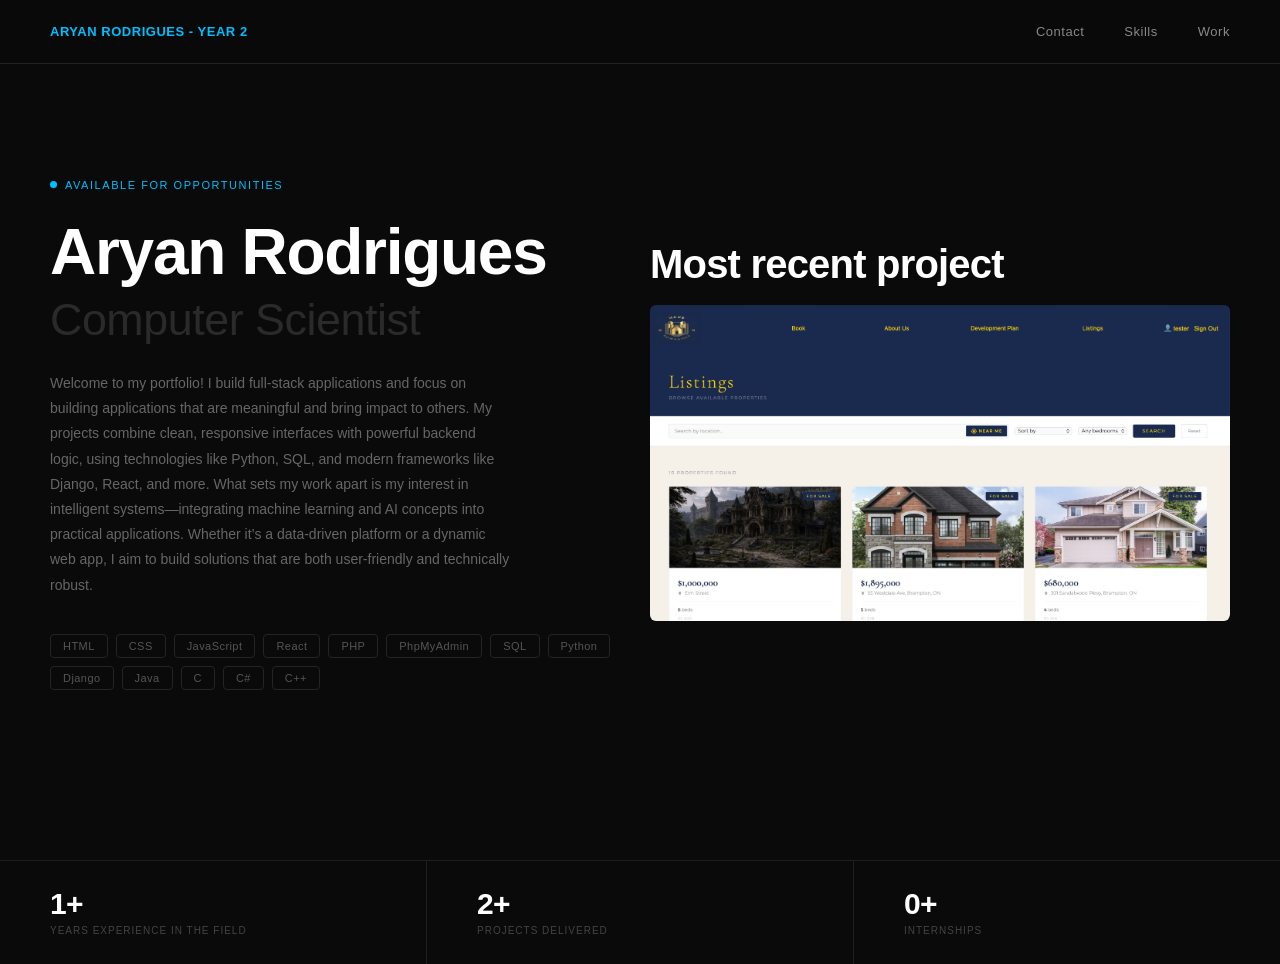
<file: index.html>
<!-- Aryan Rodrigues' main portfolio page -->

<!DOCTYPE html>
<html>
<head>
    <title> Portfolio </title>
    <meta charset="utf-8">
    <meta name="viewport" content="width=device-width, initial-scale=1.0">
    <link rel="stylesheet" href="css/index.css">
    <link rel="stylesheet" href="css/shared.css">
</head>

<body>
    <div id="nav-container">
        <li id="student-info"> <a href="index.html">ARYAN RODRIGUES - YEAR 2</a> </li>
        <li> <a href="mailto:aryanrodriguesps@gmail.com">Contact</a> </li>
        <li> <a href="skills.html">Skills</a> </li>
        <li> <a href="work.html" target="_blank">Work</a> </li>
    </div>

    <div id="main-container">
        <div id="about-container">
            <h3 id="available"> AVAILABLE FOR OPPORTUNITIES </h3>
            <h2 id="student-name"> Aryan Rodrigues </h2>
            <h2 id="student-job"> Computer Scientist </h2>
            <p id="about-content"> Welcome to my portfolio! I build full-stack applications and focus on building applications that are meaningful and bring impact to others. My projects combine clean, 
                responsive interfaces with powerful backend logic, using technologies like Python, SQL, and modern frameworks like Django, React, and more.
                What sets my work apart is my interest in intelligent systems—integrating machine learning and AI concepts into practical applications. Whether it’s 
                a data-driven platform or a dynamic web app, I aim to build solutions that are both user-friendly and technically robust. 
            </p>

            <div id="skills-container">
                <li> HTML </li>
                <li> CSS </li>
                <li> JavaScript </li>
                <li> React </li>
                <li> PHP </li>
                <li> PhpMyAdmin </li>
                <li> SQL </li>
                <li> Python </li>
                <li> Django </li>
                <li> Java </li>
                <li> C </li>
                <li> C# </li>
                <li> C++ </li>
            </div>
        </div>
        <div id="recent-project-container">
            <h2 id="recent-projh2"> Most recent project </h2>
            <img src="images/haus.png" alt="real estate website project">
        </div>
    </div>

    <div id="footer-container">
        <div id="footer-c1">
            <h2 class="footer-h2"> 1+ </h2>
            <h3 class="footer-h3"> YEARS EXPERIENCE IN THE FIELD </h3>
        </div>
        <div id="footer-c2">
            <h2 class="footer-h2"> 2+ </h2>
            <h3 class="footer-h3"> PROJECTS DELIVERED </h3>
        </div>
        <div id="footer-c3">
            <h2 class="footer-h2"> 0+ </h2>
            <h3 class="footer-h3"> INTERNSHIPS </h3>
        </div>
    </div>
</body>
</html>
</file>
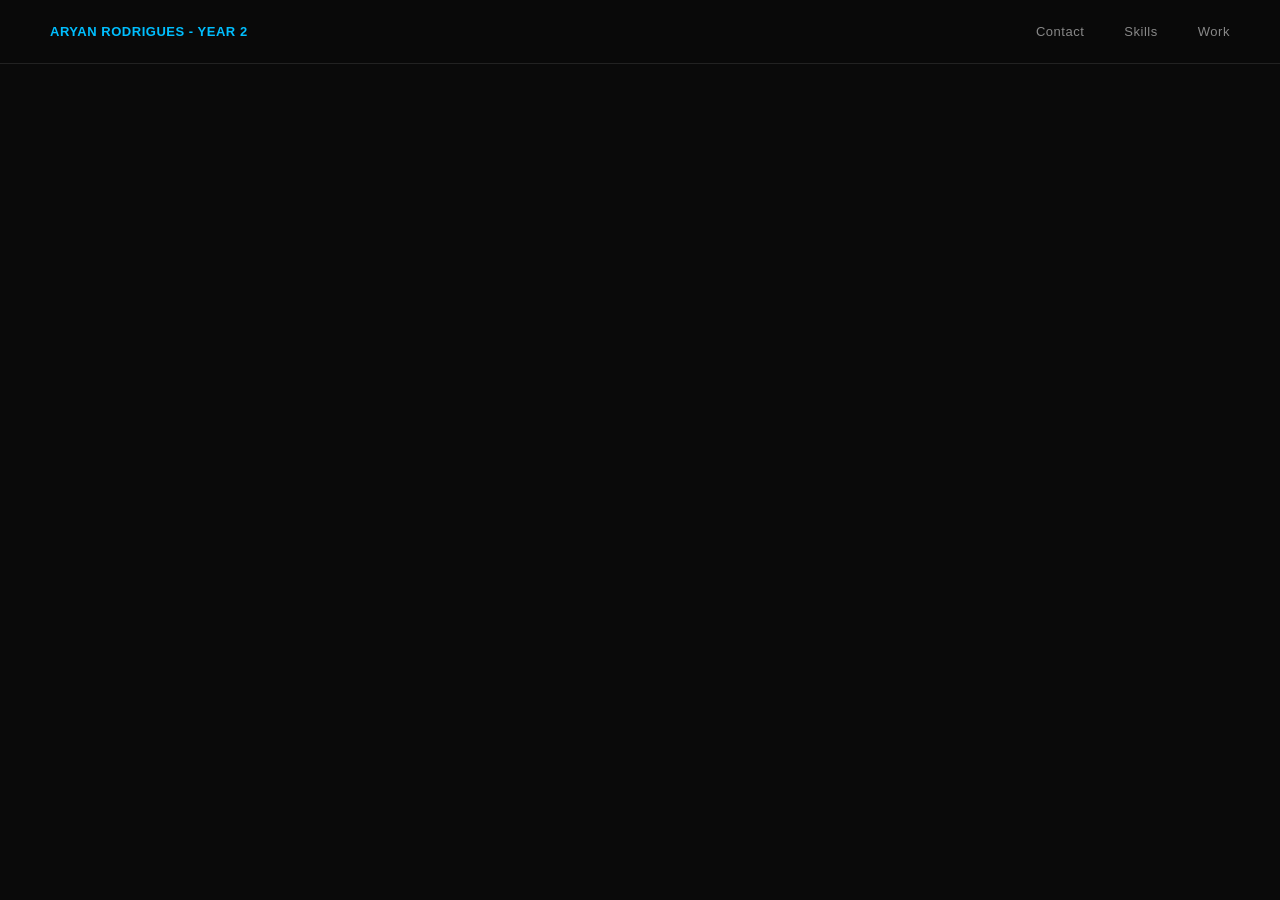
<file: skills.html>
<!-- Skills page features Aryan Rodrigues' skill levels through progress bars -->

<!DOCTYPE html>
<html>
<head>
    <title> Skills </title>
    <meta charset="utf-8">
    <meta name="viewport" content="width=device-width, initial-scale=1.0">
    <link rel="stylesheet" href="css/shared.css">
</head>

<body>
    <div id="nav-container">
        <li id="student-info"> <a href="index.html">ARYAN RODRIGUES - YEAR 2</a> </li>
        <li> <a href="mailto:aryanrodriguesps@gmail.com">Contact</a> </li>
        <li> <a href="skills.html">Skills</a> </li>
        <li> <a href="work.html" target="_blank">Work</a> </li>
    </div>
</body>
</html>
</file>
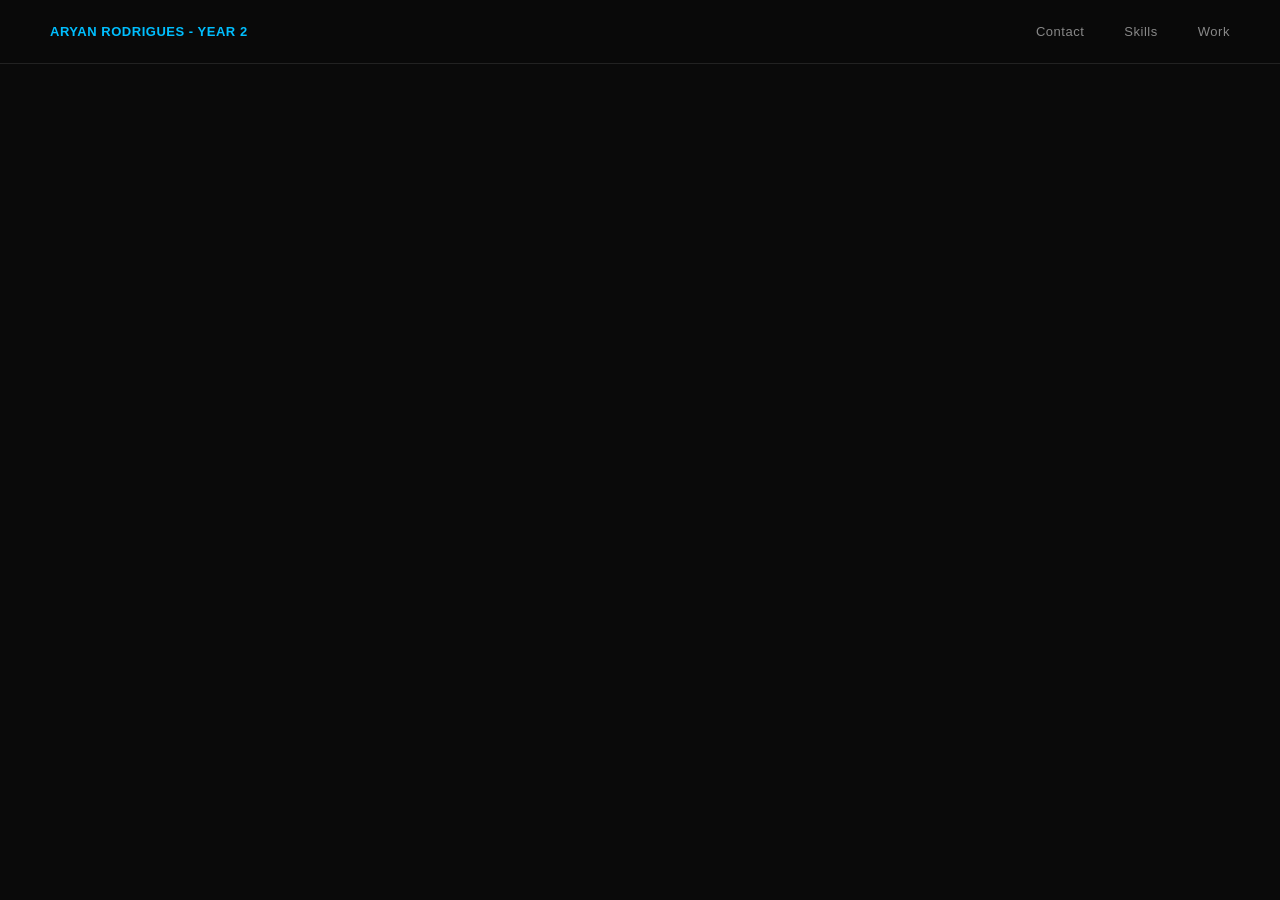
<file: work.html>
<!-- Work page features Aryan Rodrigues' work in the field -->

<!DOCTYPE html>
<html>
<head>
    <title> Work Page </title>
    <meta charset="utf-8">
    <meta name="viewport" content="width=device-width, initial-scale=1.0">
    <link rel="stylesheet" href="css/shared.css">
</head>

<body>
    <div id="nav-container">
        <li id="student-info"> <a href="index.html">ARYAN RODRIGUES - YEAR 2</a> </li>
        <li> <a href="mailto:aryanrodriguesps@gmail.com">Contact</a> </li>
        <li> <a href="skills.html">Skills</a> </li>
        <li> <a href="work.html" target="_blank">Work</a> </li>
    </div>
</body>
</html>
</file>
<file: css/index.css>
/* Main */
#main-container {
    margin: 0 50px;
    padding-top: 100px;
    padding-bottom: 80px;
    display: grid;
    grid-template-columns: 1fr 1fr;
    gap: 20px;
    min-height: calc(100vh - 64px - 120px);
    align-items: center;
}

#about-container {
    grid-column: 1;
    animation: fadeUp 0.6s ease both;
}

/* Available tag */
#available {
    display: inline-flex;
    align-items: center;
    gap: 8px;
    font-size: 11px;
    font-weight: 400;
    color: #00BFFF;
    letter-spacing: 0.14em;
    text-transform: uppercase;
    margin-bottom: 28px;
}

#available::before {
    content: '';
    display: inline-block;
    width: 7px;
    height: 7px;
    border-radius: 50%;
    background: #00BFFF;
    animation: pulse 2s ease infinite;
}

@keyframes pulse {
    0%   { box-shadow: 0 0 0 0 rgba(0, 191, 255, 0.5); }
    70%  { box-shadow: 0 0 0 8px rgba(0, 191, 255, 0); }
    100% { box-shadow: 0 0 0 0 rgba(0, 191, 255, 0); }
}

/* Name & role */
#student-name {
    font-size: clamp(40px, 5vw, 64px);
    font-weight: 700;
    color: #FFFFFF;
    line-height: 1.05;
    letter-spacing: -0.02em;
    margin-bottom: 10px;
}

#student-job {
    font-size: clamp(28px, 3.5vw, 48px);
    font-weight: 400;
    color: #2A2A2A;
    line-height: 1.05;
    letter-spacing: -0.01em;
    margin-bottom: 28px;
}

/* Body copy */
#about-content {
    color: #666666;
    font-size: 14px;
    line-height: 1.8;
    max-width: 460px;
    margin-bottom: 36px;
}

/* Skills */
#skills-container {
    display: flex;
    flex-wrap: wrap;
    gap: 8px;
    margin-top: 0;
    margin-bottom: 0;
}

#skills-container li {
    list-style-type: none;
    font-size: 11px;
    color: #555555;
    border: 0.5px solid #242424;
    padding: 5px 12px;
    border-radius: 4px;
    letter-spacing: 0.04em;
    transition: color 0.2s, border-color 0.2s;
    cursor: default;
}

#skills-container li:hover {
    color: #00BFFF;
    border-color: rgba(0, 191, 255, 0.25);
}

#recent-project-container {
    grid-column: 2;
    display: flex;
    flex-direction: column;
    align-items: flex-start;
}

#recent-projh2 {
    font-size: clamp(40px, 5vw, 40px);
    font-weight: 700;
    color: #FFFFFF;
    line-height: 1.05;
    letter-spacing: -0.02em;
    margin-bottom: 20px;
}

#recent-project-container img {
    width: 100%;
    max-width: 600px;
    height: auto;
    border-radius: 6px;
}

/* Footer / Stats */
#footer-container {
    display: flex;
    align-items: stretch;
    border-top: 0.5px solid #1E1E1E;
    margin-top: 80px;
}

#footer-c1,
#footer-c2,
#footer-c3 {
    flex: 1;
    padding: 28px 50px;
    border: none;
    border-right: 0.5px solid #1E1E1E;
}

#footer-c3 {
    border-right: none;
}

.footer-h2 {
    font-size: 30px;
    font-weight: 700;
    color: #FFFFFF;
    letter-spacing: -0.02em;
    line-height: 1;
    margin-bottom: 6px;
}

.footer-h3 {
    font-size: 10px;
    font-weight: 400;
    color: #444444;
    letter-spacing: 0.1em;
}

/* Animations */
@keyframes fadeUp {
    from { opacity: 0; transform: translateY(18px); }
    to   { opacity: 1; transform: translateY(0); }
}

/* Responsive */
@media (max-width: 768px) {
    #nav-container { padding: 0 24px; gap: 24px; }
    #main-container { grid-template-columns: 1fr; margin: 0 24px; padding-top: 60px; }
    #footer-container { flex-direction: column; }
    #footer-c1, #footer-c2, #footer-c3 { border-right: none; border-bottom: 0.5px solid #1E1E1E; padding: 24px; }
}
</file>
<file: css/shared.css>
/* Shared CSS features for all pages -> like the navbar for ex */

/* Base */
*, *::before, *::after {
    box-sizing: border-box;
    margin: 0;
    padding: 0;
}

body {
    background-color: #0A0A0A;
    font-family: 'Segoe UI', Tahoma, Geneva, Verdana, sans-serif;
    -webkit-font-smoothing: antialiased;
    min-height: 100vh;
}

a {
    text-decoration: none;
    color: inherit;
}

/* Nav */
#nav-container {
    position: sticky;
    top: 0;
    z-index: 100;
    padding: 0 50px;
    color: #888888;
    display: flex;
    justify-content: flex-end;
    align-items: center;
    border-bottom: 0.5px solid #222222;
    height: 64px;
    gap: 40px;
    background: rgba(10, 10, 10, 0.88);
    backdrop-filter: blur(12px);
    -webkit-backdrop-filter: blur(12px);
}

#nav-container li {
    list-style-type: none;
    font-size: 13px;
    letter-spacing: 0.04em;
    transition: color 0.2s;
    cursor: pointer;
}

#nav-container li:hover {
    color: #ffffff;
}

#nav-container a {
    color: inherit;
}

#student-info {
    margin-right: auto;
    color: #00BFFF;
    font-size: 14px;
    font-weight: 600;
    letter-spacing: 0.1em;
}
</file>
